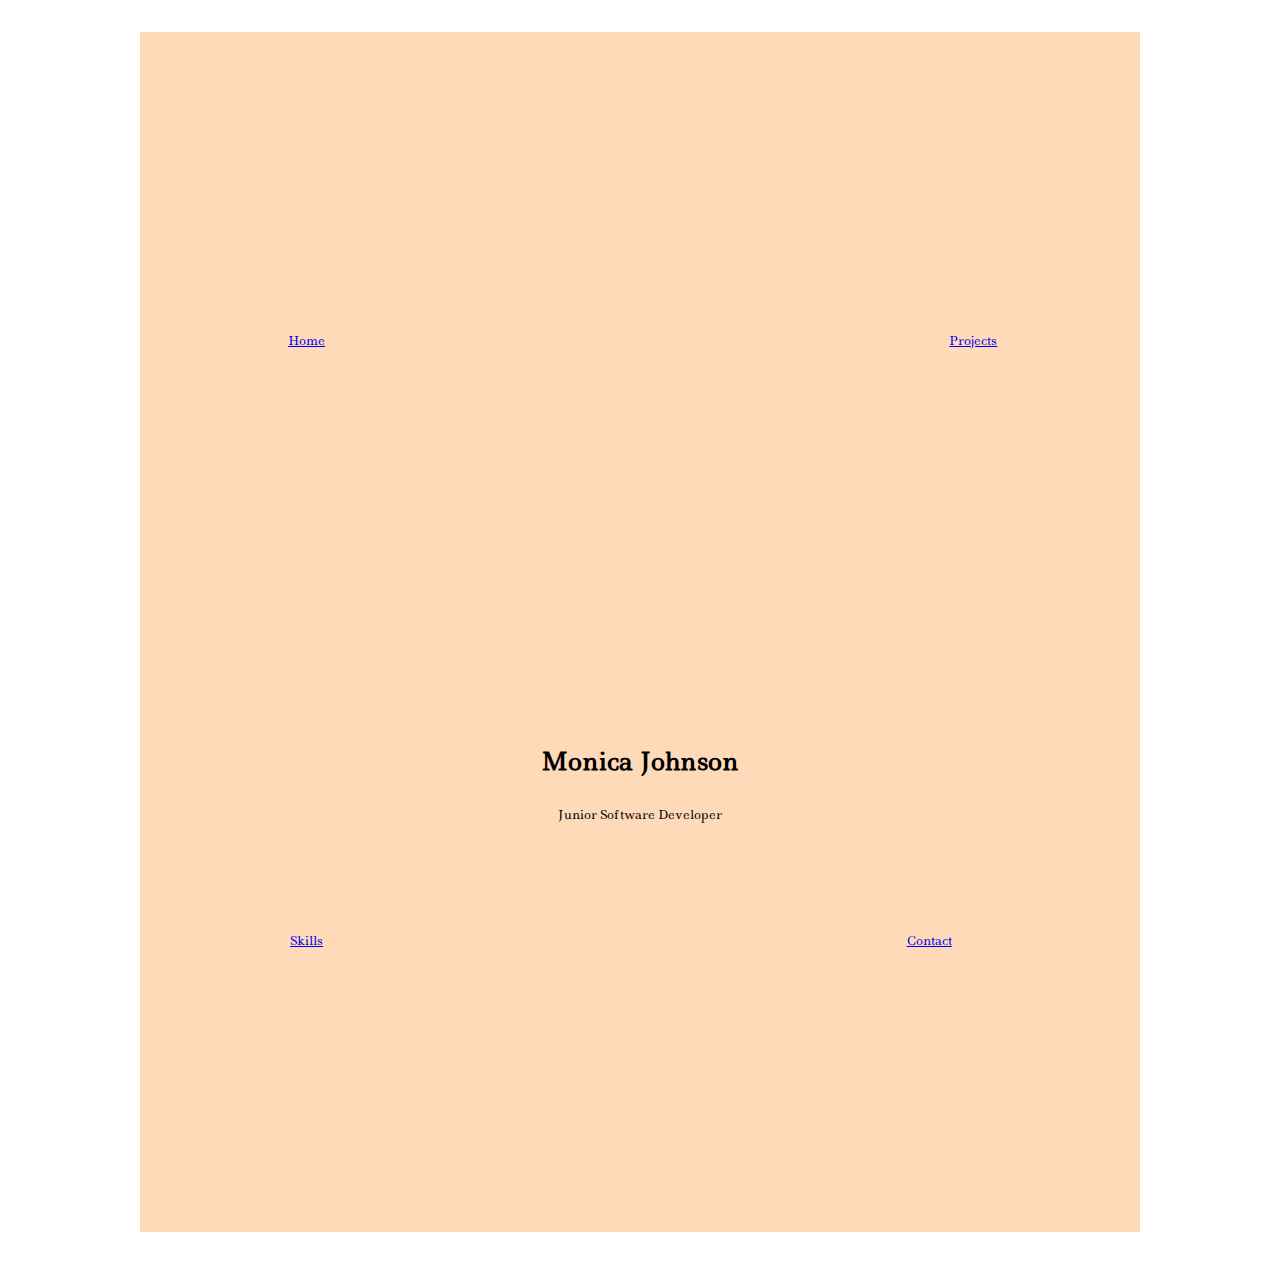
<file: index.html>
﻿<!DOCTYPE html>
<html>
<head>
    <meta charset="utf-8" />
    <title></title>
    <link href="https://fonts.googleapis.com/css?family=Flamenco|Gabriela|Ledger" rel="stylesheet"> <!--//black border around container-->
    <script src="scriptOne.js"></script>
    <link href="styleOne.css" rel="stylesheet" />
</head>
<body>
    <div class="container">
        <section class="grid-item grid-item-1">
            <a class="home" href="index.html">Home</a>
        </section>
        <section class="grid-item grid-item-2"></section>
        <section class="grid-item grid-item-3">
            <a class="projects" href="projects.html">Projects</a>
        </section>
        <section class="grid-item grid-item-4">
        </section>
        <section class="grid-item grid-item-5">
            <h1>Monica Johnson</h1>
            <p onclick="ChangeP()">Junior Software Developer</p>
        </section>
        <section class="grid-item grid-item-6"></section>
        <section class="grid-item grid-item-7">
            <a class="skills" href="skills.html">Skills</a>
        </section>
        <section class="grid-item grid-item-8"></section>
        <section class="grid-item grid-item-9">
            <a class="contact" href="contact.html">Contact</a>
        </section>
    </div>
</body>
</html>
</file>
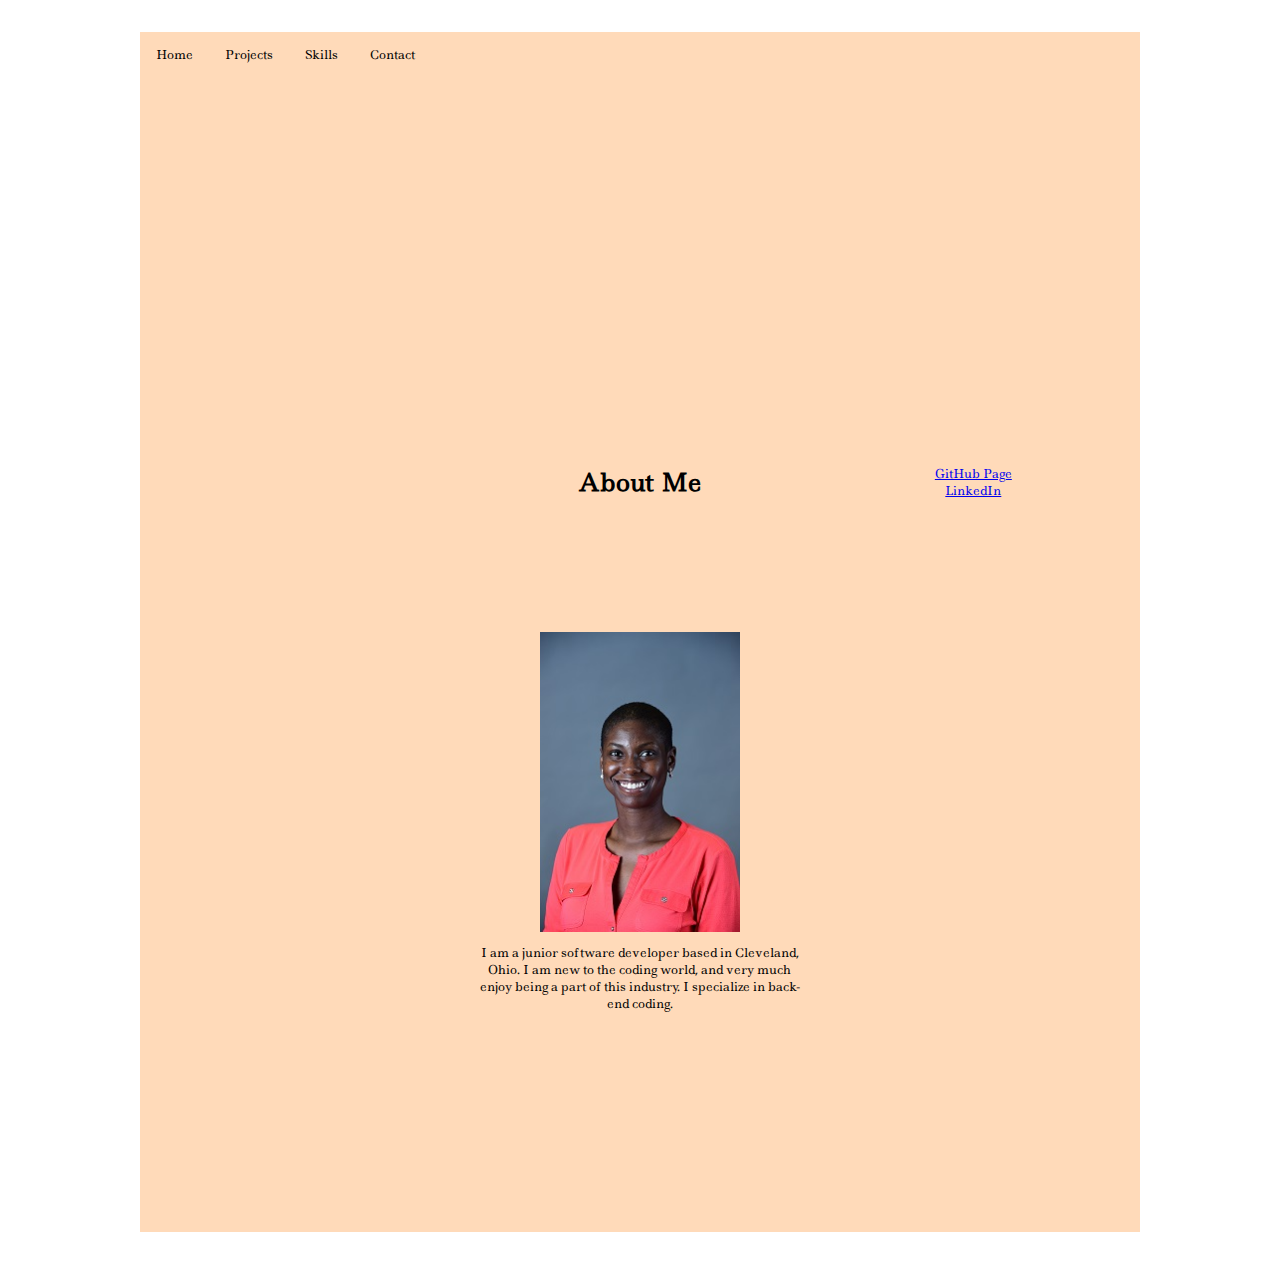
<file: contact.html>
﻿<!DOCTYPE html>
<html>
<head>
    
        <meta charset="utf-8"/>
        <title > </title >
        <link href="https://fonts.googleapis.com/css?family=Flamenco|Gabriela|Ledger" rel="stylesheet" >
        <script src="scriptFour.js" > </script >
        <link href="styleFour.css" rel="stylesheet"/>
    
</head>
<body>
    <div class="container">
        <section class="grid-item grid-item-1">

            <ul>
                <li><a href="index.html">Home</a></li>
                <li><a href="projects.html">Projects</a></li>
                <li><a href="skills.html">Skills</a></li>
                <li><a href="contact.html">Contact</a></li>
                <!--<li style="float:right"><a class="active" href="#about">About</a></li>-->
            </ul>
        </section>
        <section class="grid-item grid-item-2">
            
            
        </section>
        <section class="grid-item grid-item-3">
            <h1>About Me</h1>
        </section>
        <section class="grid-item grid-item-4">

            <!--<p onclick="ChangeP()">git hub link</p>--> <a href="https://github.com/MonicaDJohnson">GitHub Page</a>


            <!--<p <!--onclick="ChangeP()"--> <a href="https://www.linkedin.com/in/monica-d-johnson/">LinkedIn</a><!--</p>-->
        </section>
        <section class="grid-item grid-item-5">

        </section>
        <section class="grid-item grid-item-6">
            <img src="screenshots/Monica Johnson Headshot small.jpg" />
        </section>
        <section class="grid-item grid-item-7">

        </section>
        <section class="grid-item grid-item-8">
          
        </section>
        <section class="grid-item grid-item-9">
            <p>I am a junior software developer based in Cleveland, Ohio. I am new to the coding world, and very much enjoy being a part of this industry. I specialize in back-end coding.</p>
        </section>
        <section class="grid-item grid-item-10">
        </section>
    </div>
</body>
</html>
</file>
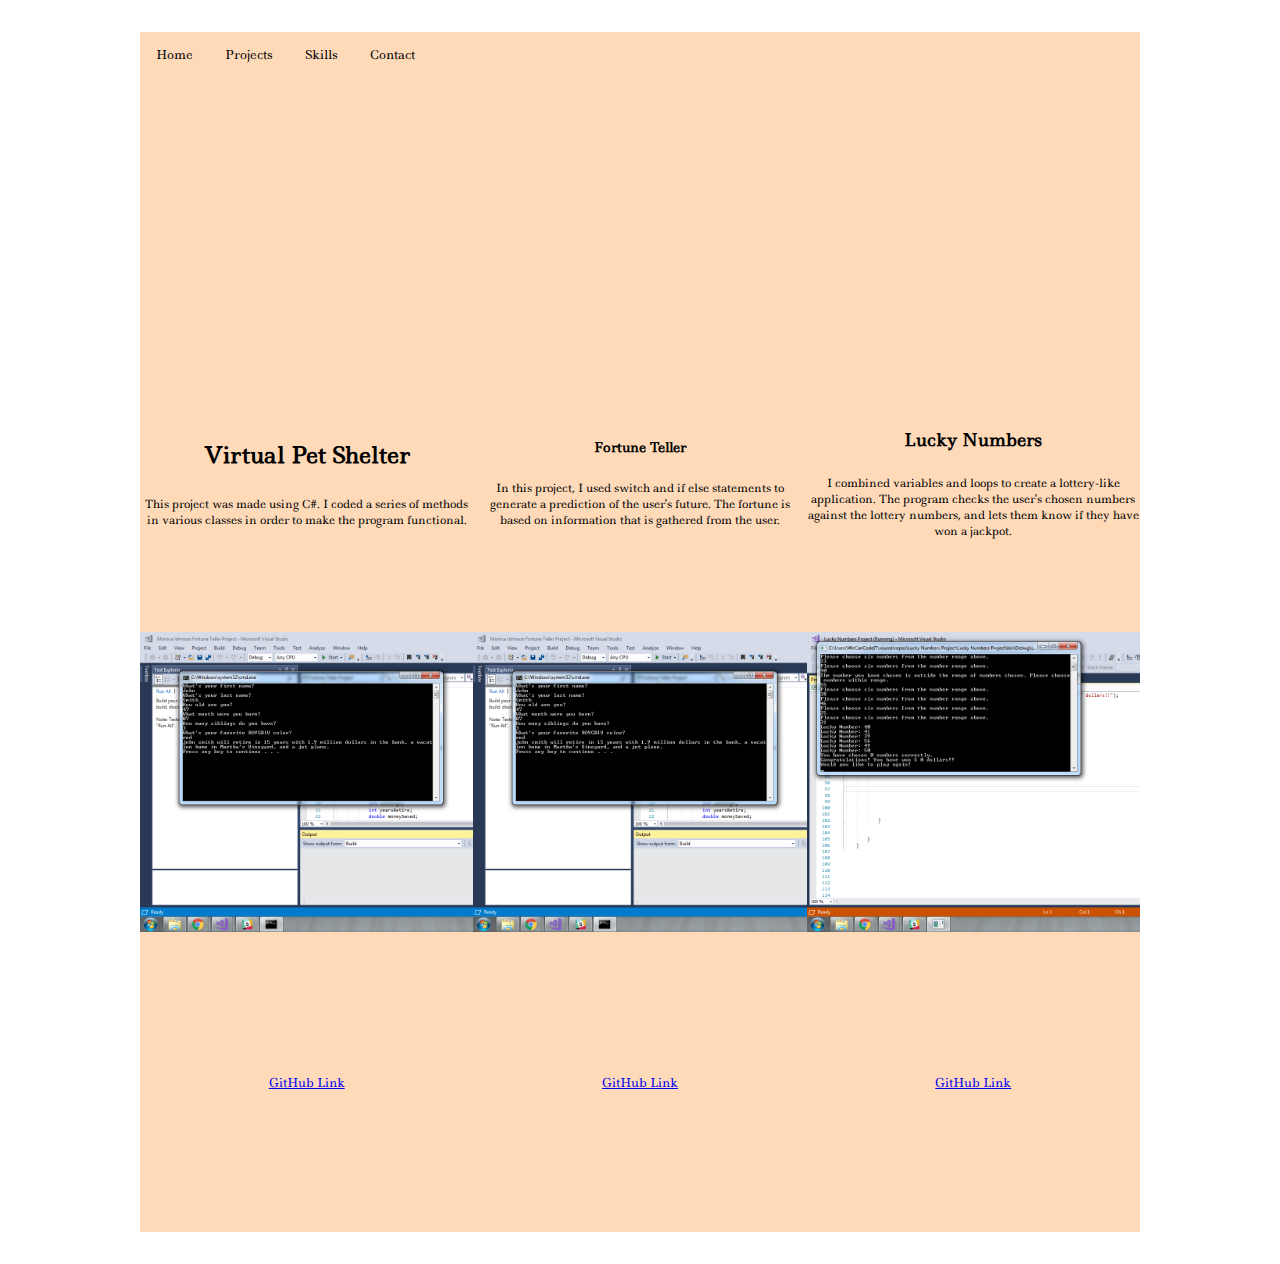
<file: projects.html>
﻿<!DOCTYPE html>
<html>
<head>
    <meta charset="utf-8" />
    <title></title>
    <link href="https://fonts.googleapis.com/css?family=Flamenco|Gabriela|Ledger" rel="stylesheet">
    <script src="scriptTwo.js"></script>
    <link href="styleTwo.css" rel="stylesheet" />
</head>
<body>
    <div class="container">
        <section class="grid-item grid-item-1">
            <ul>
                <li><a href="index.html">Home</a></li>
                <li><a href="projects.html">Projects</a></li>
                <li><a href="skills.html">Skills</a></li>
                <li><a href="contact.html">Contact</a></li>
                <!--<li style="float:right"><a class="active" href="#about">About</a></li>-->
            </ul>
        </section>
        <section class="grid-item grid-item-2">
            <h1>Virtual Pet Shelter</h1>
            <p>This project was made using C#. I coded a series of methods in various classes in order to make the program functional.</p>
        </section>
        <section class="grid-item grid-item-3">
            <h3>Fortune Teller</h3>
            <p>In this project, I used switch and if else statements to generate a prediction of the user's future. The fortune is based on information that is gathered from the user.</p>
        </section>
        <section class="grid-item grid-item-4">
            <h2>Lucky Numbers</h2>
            <p>I combined variables and loops to create a lottery-like application. The program checks the user's chosen numbers against the lottery numbers, and lets them know if they have won a jackpot.</p>
        </section>
        <section class="grid-item grid-item-5">
            <!--<p onclick="ChangeP()" >git hub link</p>--> 
        </section>
        <section class="grid-item grid-item-6">
            <!--<p onclick="ChangeP()" >git hub link </p>--> 
        </section>
        <section class="grid-item grid-item-7">
            <!--<p onclick="ChangeP()">git hub link</p>-->
        </section>
        <section class="grid-item grid-item-8">
            <!--<img src="screenshots/Virtual Pet Shelter Screenshot.png" />--> <a href="https://github.com/MonicaDJohnson/VirtualPetShelterProject">GitHub Link</a>
        </section>
        <section class="grid-item grid-item-9">
            <!--<img src="screenshots/Fortune Teller Screenshot.png" />--> <a href="https://github.com/MonicaDJohnson/FortuneTeller">GitHub Link</a>
        </section>
        <section class="grid-item grid-item-10">
            <!--<img src="screenshots/Lucky Numbers Screenshot.png" />--> <a href="https://github.com/MonicaDJohnson/Lucky-Numbers-Project">GitHub Link</a>
        </section>
    </div>
</body>
</html>
</file>
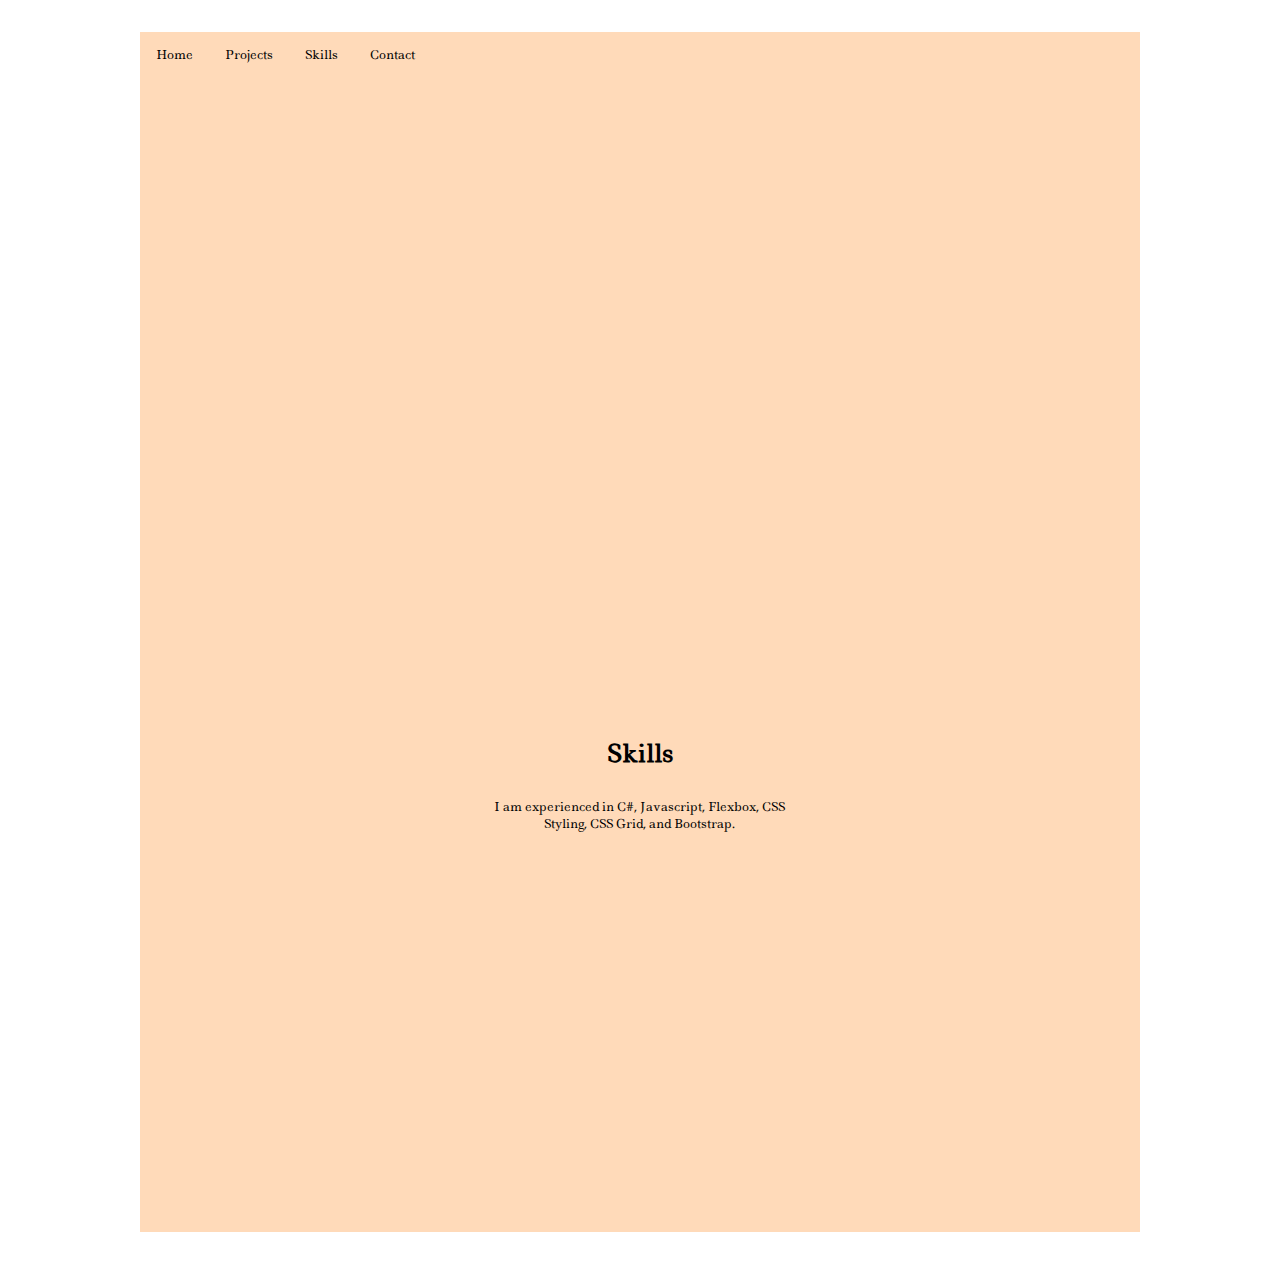
<file: skills.html>
﻿<!DOCTYPE html>
<html>
<head>
    <meta charset="utf-8" />
    <title></title>
    <link href="https://fonts.googleapis.com/css?family=Flamenco|Gabriela|Ledger" rel="stylesheet">
    <script src="scriptThree.js"></script>
    <link href="styleThree.css" rel="stylesheet" />
</head>
<body>
    <div class="container">
        <section class="grid-item grid-item-1">
            <ul>
                <li><a href="index.html">Home</a></li>
                <li><a href="projects.html">Projects</a></li>
                <li><a href="skills.html">Skills</a></li>
                <li><a href="contact.html">Contact</a></li>
                <!--<li style="float:right"><a class="active" href="#about">About</a></li>-->
            </ul>
        </section>
        <section class="grid-item grid-item-2">
          
        </section>
        <section class="grid-item grid-item-3">

        </section>
        <section class="grid-item grid-item-4">
           
        </section>
        <section class="grid-item grid-item-5">

        </section>
        <section class="grid-item grid-item-6">
            <h1>Skills</h1>
            <p onclick="ChangeP()">I am experienced in C#, Javascript, Flexbox, CSS Styling, CSS Grid, and Bootstrap.</p>
        </section>
        <section class="grid-item grid-item-7">

        </section>
        <section class="grid-item grid-item-8">
            
        </section>
        <section class="grid-item grid-item-9">

        </section>
        <section class="grid-item grid-item-10">

        </section>
    </div>
</body>
</html>
</file>
<file: styleOne.css>
﻿.container {
    display: grid;
    grid-template-columns: repeat(3, 1fr);
    grid-template-rows: 300px 300px 300px 300px; /*//move and stretch grid items around and decrease number of rows to fill in spaces*/
    margin: 2rem auto; /*//flexbox to center, center text*/
    max-width: 1000px;
    width: 90%;
    font-family: 'Gabriela', serif;
    font-family: 'Flamenco', cursive;
    font-family: 'Ledger', serif;
    background-color:peachpuff;
}


.grid-item-1 {
    grid-column: 1 /span 1;
    grid-row: 2/span 1;
    background-color: peachpuff;
    display: flex;
    text-align: center;
    font-size: 12px;
    justify-content: center;
    color: black;
}

.grid-item-2 {
    grid-column: 2 /span 1;
    grid-row: 2/span 1;
    background-color: peachpuff;
    display: flex;
    text-align: center;
    font-size: 12px;
    color: black;
}

.grid-item-3 {
    grid-column: 3 /span 1;
    grid-row: 2/span 1;
    background-color: peachpuff;
    display: flex;
    text-align: center;
    font-size: 12px;
    justify-content: center;
    color: black;
}

.grid-item-4 {
    grid-column: 1 /span 1;
    grid-row: 3/span 1;
    background-color: peachpuff;
    display: flex;
    text-align: center;
    font-size: 12px;
    color: black;
}

.grid-item-5 {
    grid-column: 2 /span 1;
    grid-row: 3/span 1;
    background-color: peachpuff;
    display: flex;
    text-align: center;
    font-size: 12px;
    justify-content: center;
    color: black;
    flex-direction:column;
}

.grid-item-6 {
    grid-column: 3 /span 1;
    grid-row: 3/span 1;
    background-color: peachpuff;
    display: flex;
    text-align: center;
    font-size: 12px;
    color: black;
}

.grid-item-7 {
    grid-column: 1 /span 1;
    grid-row: 4/span 1;
    background-color: peachpuff;
    display: flex;
    text-align: center;
    font-size: 12px;
    justify-content: center;
    color: black;
}

.grid-item-8 {
    grid-column: 2 /span 1;
    grid-row: 4/span 1;
    background-color: peachpuff;
    display: flex;
    text-align: center;
    font-size: 12px;
    color: black;
}

.grid-item-9 {
    grid-column: 3 /span 1;
    grid-row: 4/span 1;
    background-color: peachpuff;
    display: flex;
    text-align: center;
    font-size: 12px;
    color: black;
    margin-left:100px;
}
</file>
<file: styleFour.css>
﻿.container {
    display: grid;
    grid-template-columns: repeat(3, 1fr);
    grid-template-rows: 300px 300px 300px 300px; /*//move and stretch grid items around and decrease number of rows to fill in spaces*/
    margin: 2rem auto; /*//flexbox to center, center text*/
    max-width: 1000px;
    width: 90%;
    font-family: 'Gabriela', serif;
    font-family: 'Flamenco', cursive;
    font-family: 'Ledger', serif;
}

.grid-item-1 {
    grid-column: 1 /span 3;
    grid-row: 1/span 1;
    background-color: peachpuff;
    display: flex;
    text-align: center;
    font-size: 12px;
}

.grid-item-2 {
    grid-column: 1 /span 1;
    grid-row: 2/span 1;
    background-color: peachpuff;
    display: flex;
    text-align: center;
    font-size: 12px;
    justify-content: center;
}

.grid-item-3 {
    grid-column: 2 /span 1;
    grid-row: 2/span 1;
    background-color: peachpuff;
    display: flex;
    text-align: center;
    font-size: 12px;
    flex-direction:column;
    justify-content:center;
}

.grid-item-4 {
    grid-column: 3 /span 1;
    grid-row: 2/span 1;
    background-color: peachpuff;
    display: flex;
    text-align: center;
    font-size: 12px;
    justify-content: center;
    flex-direction:column;
}

.grid-item-5 {
    grid-column: 1 /span 1;
    grid-row: 3/span 1;
    background-color: peachpuff;
    display: flex;
    text-align: center;
    font-size: 12px;
}

.grid-item-6 {
    grid-column: 2 /span 1;
    grid-row: 3/span 1;
    background-color: peachpuff;
    display: flex;
    text-align: center;
    font-size: 12px;
    justify-content: center;
}

.grid-item-7 {
    grid-column: 3 /span 1;
    grid-row: 3/span 1;
    background-color: peachpuff;
    display: flex;
    text-align: center;
    font-size: 12px;
}

.grid-item-8 {
    grid-column: 1 /span 1;
    grid-row: 4/span 1;
    background-color: peachpuff;
    display: flex;
    text-align: center;
    font-size: 12px;
    justify-content: center;
}

.grid-item-9 {
    grid-column: 2 /span 1;
    grid-row: 4/span 1;
    background-color: peachpuff;
    display: flex;
    text-align: center;
    font-size: 12px;
}

.grid-item-10 {
    grid-column: 3 /span 1;
    grid-row: 4/span 1;
    background-color: peachpuff;
    display: flex;
    text-align: center;
    font-size: 12px;
}

ul {
    list-style-type: none;
    margin: 0;
    padding: 0;
    overflow: hidden;
    background-color: peachpuff;
}

li {
    float: left;
}

    li a {
        display: block;
        color: black;
        text-align: center;
        padding: 14px 16px;
        text-decoration: none;
    }

        li a:hover:not(.active) {
            background-color: peachpuff;
        }

.active {
    background-color: peachpuff;
}
</file>
<file: styleTwo.css>
﻿.container {
    display: grid;
    grid-template-columns: repeat(3, 1fr);
    grid-template-rows: 300px 300px 300px 300px; /*//move and stretch grid items around and decrease number of rows to fill in spaces*/
    margin: 2rem auto; /*//flexbox to center, center text*/
    max-width: 1000px;
    width: 90%;
    font-family: 'Gabriela', serif;
    font-family: 'Flamenco', cursive;
    font-family: 'Ledger', serif;
}

.grid-item-1 {
    grid-column: 1 /span 3;
    background-color: peachpuff;
    display: flex;
    text-align: center;
    font-size: 12px;

}

.grid-item-2 {
    grid-column: 1 /span 1;
    grid-row: 2/span 1;
    background-color: peachpuff;
    display: flex;
    text-align: center;
    font-size: 11px;
    justify-content: center;
    flex-direction:column;
}

.grid-item-3 {
    grid-column: 2 /span 1;
    grid-row: 2/span 1;
    background-color: peachpuff;
    display: flex;
    text-align: center;
    font-size: 11px;
    justify-content:center;
    flex-direction:column;
}

.grid-item-4 {
    grid-column: 3 /span 1;
    grid-row: 2/span 1;
    background-color: peachpuff;
    display: flex;
    text-align: center;
    font-size: 11px;
    justify-content: center;
    flex-direction:column;
}

.grid-item-5 {
    grid-column: 1 /span 1;
    grid-row: 3/span 1;
    background-color: peachpuff;
    display: flex;
    text-align: center;
    font-size: 12px;
    justify-content: center;
    flex-direction: column;
    background-image:url('screenshots/Virtual Pet Shelter Screenshot.png');
    background-size: cover;
}

.grid-item-6 {
    grid-column: 2 /span 1;
    grid-row: 3/span 1;
    background-color: peachpuff;
    display: flex;
    text-align: center;
    font-size: 12px;
    justify-content: center;
    flex-direction: column;
    background-image:url('screenshots/Fortune Teller Screenshot.png');
    background-size: cover;
}

.grid-item-7 {
    grid-column: 3 /span 1;
    grid-row: 3/span 1;
    background-color: peachpuff;
    display: flex;
    text-align: center;
    font-size: 12px;
    justify-content: center;
    flex-direction: column;
    background-image:url('screenshots/Lucky Numbers Screenshot.png');
    background-size:cover;
}

.grid-item-8 {
    grid-column: 1 /span 1;
    grid-row: 4/span 1;
    background-color: peachpuff;
    display: flex;
    text-align: center;
    font-size: 12px;
    justify-content: center;
    flex-direction: column;
}

.grid-item-9 {
    grid-column: 2 /span 1;
    grid-row: 4/span 1;
    background-color: peachpuff;
    display: flex;
    text-align: center;
    font-size: 12px;
    justify-content:center;
    flex-direction:column;
}

.grid-item-10 {
    grid-column: 3 /span 1;
    grid-row: 4/span 1;
    background-color: peachpuff;
    display: flex;
    text-align: center;
    font-size: 12px;
    justify-content: center;
    flex-direction: column;
}

img{
   height: 299px;
   width: 299px;
   justify-content:center;
   display:flex;
   flex-direction:column;

}

ul {
    list-style-type: none;
    margin: 0;
    padding: 0;
    overflow: hidden;
    background-color: peachpuff;
}

li {
    float: left;
}

    li a {
        display: block;
        color: black;
        text-align: center;
        padding: 14px 16px;
        text-decoration: none;
    }

        li a:hover:not(.active) {
            background-color: peachpuff;
        }

.active {
    background-color: peachpuff;
}
</file>
<file: styleThree.css>
﻿.container {
    display: grid;
    grid-template-columns: repeat(3, 1fr);
    grid-template-rows: 300px 300px 300px 300px; /*//move and stretch grid items around and decrease number of rows to fill in spaces*/
    margin: 2rem auto; /*//flexbox to center, center text*/
    max-width: 1000px;
    width: 90%;
    font-family: 'Gabriela', serif;
    font-family: 'Flamenco', cursive;
    font-family: 'Ledger', serif;
}

.grid-item-1 {
    grid-column: 1 /span 3;
    grid-row: 1/span 1;
    background-color: peachpuff;
    display: flex;
    text-align: center;
    font-size: 12px;
}

.grid-item-2 {
    grid-column: 1 /span 1;
    grid-row: 2/span 1;
    background-color: peachpuff;
    display: flex;
    text-align: center;
    font-size: 12px;
    justify-content: center;
}

.grid-item-3 {
    grid-column: 2 /span 1;
    grid-row: 2/span 1;
    background-color: peachpuff;
    display: flex;
    text-align: center;
    font-size: 12px;
}

.grid-item-4 {
    grid-column: 3 /span 1;
    grid-row: 2/span 1;
    background-color: peachpuff;
    display: flex;
    text-align: center;
    font-size: 12px;
    justify-content: center;
}

.grid-item-5 {
    grid-column: 1 /span 1;
    grid-row: 3/span 1;
    background-color: peachpuff;
    display: flex;
    text-align: center;
    font-size: 12px;
}

.grid-item-6 {
    grid-column: 2 /span 1;
    grid-row: 3/span 1;
    background-color: peachpuff;
    display: flex;
    text-align: center;
    font-size: 12px;
    justify-content: center;
    flex-direction:column;
}

.grid-item-7 {
    grid-column: 3 /span 1;
    grid-row: 3/span 1;
    background-color: peachpuff;
    display: flex;
    text-align: center;
    font-size: 12px;
}

.grid-item-8 {
    grid-column: 1 /span 1;
    grid-row: 4/span 1;
    background-color: peachpuff;
    display: flex;
    text-align: center;
    font-size: 12px;
    justify-content: center;
}

.grid-item-9 {
    grid-column: 2 /span 1;
    grid-row: 4/span 1;
    background-color: peachpuff;
    display: flex;
    text-align: center;
    font-size: 12px;
}

.grid-item-10 {
    grid-column: 3 /span 1;
    grid-row: 4/span 1;
    background-color: peachpuff;
    display: flex;
    text-align: center;
    font-size: 12px;
}


ul {
    list-style-type: none;
    margin: 0;
    padding: 0;
    overflow: hidden;
    background-color: peachpuff;
}

li {
    float: left;
}

    li a {
        display: block;
        color: black;
        text-align: center;
        padding: 14px 16px;
        text-decoration: none;
    }

        li a:hover:not(.active) {
            background-color: peachpuff;
        }

.active {
    background-color: peachpuff;
}
</file>
